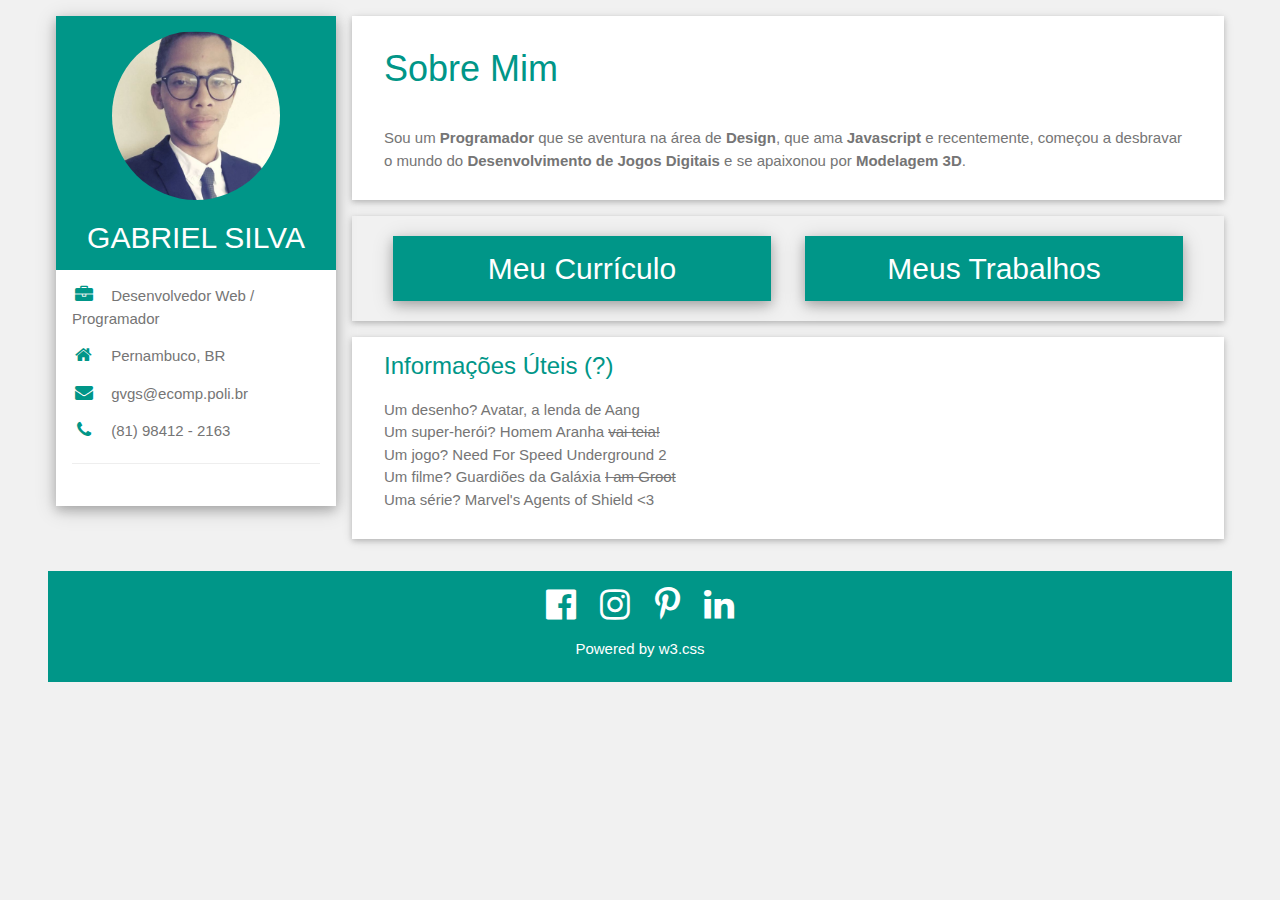
<file: index.html>
<!DOCTYPE html>
<html>
<head>
	<title>Gabriel Gomes</title>
	<meta charset="UTF-8">
	<meta name="viewport" content="width=device-width, initial-scale=1">
	<link rel="stylesheet" href="https://www.w3schools.com/w3css/4/w3.css">
	<link rel='stylesheet' href='https://fonts.googleapis.com/css?family=Roboto'>
	<link rel="stylesheet" href="https://cdnjs.cloudflare.com/ajax/libs/font-awesome/4.7.0/css/font-awesome.min.css">
	<link rel="stylesheet" type="text/css" href="style.css">
</head>
<body class="w3-light-grey">

	<!-- Page Container -->
	<div class="w3-content w3-margin-top" style="max-width:1200px;">

		<!-- The Grid -->
		<div class="w3-row-padding">

			<!-- Left Column -->
			<div class="w3-quarter">

				<div class="w3-white w3-text-grey w3-card-4">
					<div class="w3-display-container sidebar-image-wrapper">
						<img src="img/eu.png" class="my-photo" alt="Avatar">
						<div class="w3-display-bottomleft w3-container w3-text-black sidebar-image-wrapper-text">
							<h2 class="w3-text-white">GABRIEL SILVA</h2>
						</div>
					</div>
					<div class="w3-container">
						<p><i class="fa fa-briefcase fa-fw w3-margin-right w3-large w3-text-teal"></i>Desenvolvedor Web / Programador</p>
						<p><i class="fa fa-home fa-fw w3-margin-right w3-large w3-text-teal"></i>Pernambuco, BR</p>
						<p><i class="fa fa-envelope fa-fw w3-margin-right w3-large w3-text-teal"></i>gvgs@ecomp.poli.br</p>
						<p><i class="fa fa-phone fa-fw w3-margin-right w3-large w3-text-teal"></i>(81) 98412 - 2163</p>
						<hr>

						
					</div>
					<br>
				</div><br>

				<!-- End Left Column -->
			</div>

			<!-- Right Column -->
			<div class="w3-threequarter">

				<div class="w3-container w3-card w3-white w3-margin-bottom w3-text-grey">

					<div class="w3-container">
						<h1 class="w3-padding-16 w3-text-teal">Sobre Mim</h1>
						<p>Sou um <b>Programador</b> que se aventura na área de <b>Design</b>, que ama <b>Javascript</b> e recentemente, começou a desbravar o mundo do <b>Desenvolvimento de Jogos Digitais</b> e se apaixonou por <b>Modelagem 3D</b>.</p>
						<br>

					</div>
				</div>
				<div class="w3-container w3-card w3-center w3-margin-bottom w3-text-grey">

					<div class="w3-card-4 w3-teal" style="width: 45%; display: inline-block; margin: 20px 15px;">
						<a href="curriculo.html"><h2 class="w3-center">Meu Currículo</h2></a>
					</div>
					<div class="w3-card-4 w3-teal" style="width: 45%; display: inline-block; margin: 20px 15px;">
						<a href="portfolio.html"><h2 class="w3-center">Meus Trabalhos</h2></a>
					</div>
				</div>
				<div class="w3-container w3-card w3-white w3-margin-bottom w3-text-grey">

					<div class="w3-container">
						<h3 class="w3-text-teal">Informações Úteis (?)</h3>
						<p>Um desenho? Avatar, a lenda de Aang
							<br>Um super-herói? Homem Aranha <span style="text-decoration: line-through">vai teia!</span>
							<br>Um jogo? Need For Speed Underground 2
							<br>Um filme? Guardiões da Galáxia <span style="text-decoration: line-through;">I am Groot</span>
							<br>Uma série? Marvel's Agents of Shield <3</p>
							<br>
						</div>
					</div>
					<!-- End Right Column -->
				</div>

				<!-- End Grid -->
			</div>

		<div class="w3-row-padding">
		<footer class="w3-container w3-teal w3-center w3-margin-top w3-padding-16">
			<i style="font-size: 35px; margin: 0 10px;" class="fa fa-facebook-official w3-hover-opacity"></i>
			<i style="font-size: 35px; margin: 0 10px;" class="fa fa-instagram w3-hover-opacity"></i>
			<i style="font-size: 35px; margin: 0 10px;" class="fa fa-pinterest-p w3-hover-opacity"></i>
			<i style="font-size: 35px; margin: 0 10px;" class="fa fa-linkedin w3-hover-opacity"></i>
			<p>Powered by <a href="https://www.w3schools.com/w3css/default.asp" target="_blank">w3.css</a></p>
		</footer>
	</div>
			<!-- End Page Container -->
		</div>

	</body>
	</html>
</file>
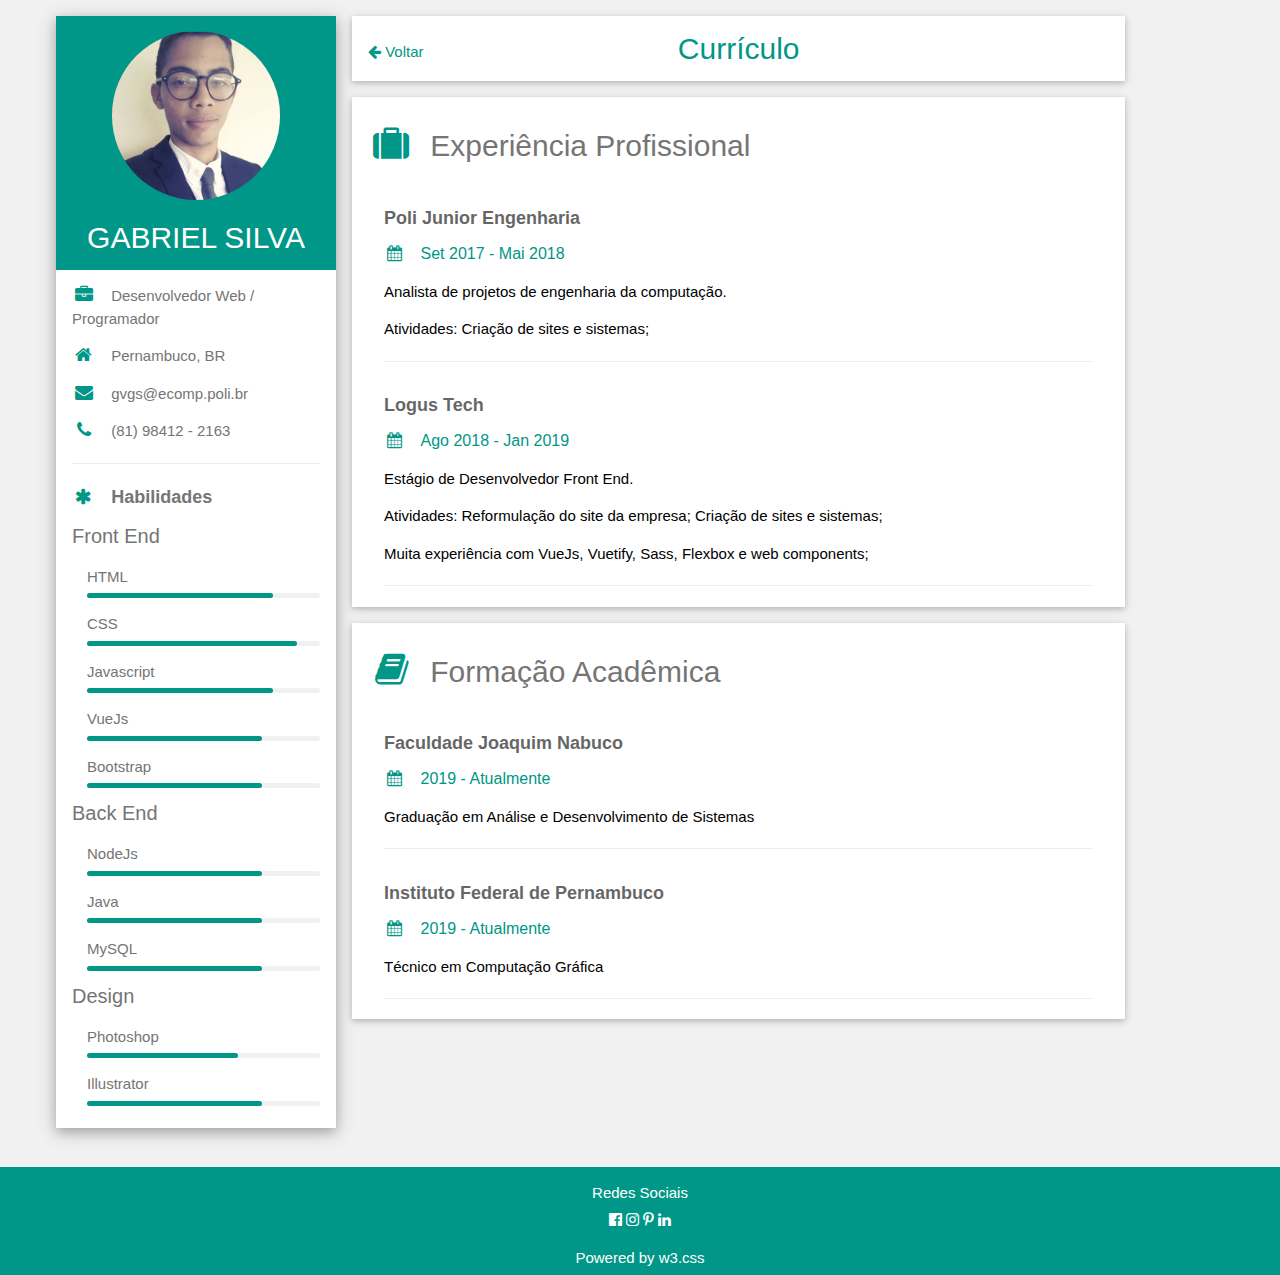
<file: curriculo.html>
<!DOCTYPE html>
<html>
<head>
  <title>Gabriel Gomes</title>
  <meta charset="UTF-8">
  <meta name="viewport" content="width=device-width, initial-scale=1">
  <link rel="stylesheet" href="https://www.w3schools.com/w3css/4/w3.css">
  <link rel='stylesheet' href='https://fonts.googleapis.com/css?family=Roboto'>
  <link rel="stylesheet" href="https://cdnjs.cloudflare.com/ajax/libs/font-awesome/4.7.0/css/font-awesome.min.css">
  <link rel="stylesheet" type="text/css" href="style.css">
</head>
<body class="w3-light-grey">

  <!-- Page Container -->
  <div class="w3-content w3-margin-top" style="max-width:1200px;">

    <!-- The Grid -->
    <div class="w3-row-padding">

      <!-- Left Column -->
      <div class="w3-quarter">

        <div class="w3-white w3-text-grey w3-card-4">
          <div class="w3-display-container sidebar-image-wrapper">
            <img src="img/eu.png" class="my-photo" alt="Avatar">
            <div class="w3-display-bottomleft w3-container w3-text-black sidebar-image-wrapper-text">
              <h2 class="w3-text-white">GABRIEL SILVA</h2>
            </div>
          </div>
          <div class="w3-container">
            <p><i class="fa fa-briefcase fa-fw w3-margin-right w3-large w3-text-teal"></i>Desenvolvedor Web / Programador</p>
            <p><i class="fa fa-home fa-fw w3-margin-right w3-large w3-text-teal"></i>Pernambuco, BR</p>
            <p><i class="fa fa-envelope fa-fw w3-margin-right w3-large w3-text-teal"></i>gvgs@ecomp.poli.br</p>
            <p><i class="fa fa-phone fa-fw w3-margin-right w3-large w3-text-teal"></i>(81) 98412 - 2163</p>
            <hr>

            <p class="w3-large"><b><i class="fa fa-asterisk fa-fw w3-margin-right w3-text-teal"></i>Habilidades</b></p>
            
            <h4>Front End</h4>
            <div class="spacer"></div>

            <div style="margin-left: 15px;">
             <p>HTML</p>
             <div class="w3-light-grey w3-round-xlarge w3-small">
              <div class="w3-container w3-center w3-round-xlarge w3-teal metric-bar" style="width:80%"></div>
            </div>
            <p>CSS</p>
            <div class="w3-light-grey w3-round-xlarge w3-small">
              <div class="w3-container w3-center w3-round-xlarge w3-teal metric-bar" style="width:90%"></div>
            </div>
            <p>Javascript</p>
            <div class="w3-light-grey w3-round-xlarge w3-small">
              <div class="w3-container w3-center w3-round-xlarge w3-teal metric-bar" style="width:80%"></div>
            </div>
            <p>VueJs</p>
            <div class="w3-light-grey w3-round-xlarge w3-small">
              <div class="w3-container w3-center w3-round-xlarge w3-teal metric-bar" style="width:75%"></div>
            </div>
            <p>Bootstrap</p>
            <div class="w3-light-grey w3-round-xlarge w3-small">
              <div class="w3-container w3-center w3-round-xlarge w3-teal metric-bar" style="width:75%"></div>
            </div>
          </div>

          <h4>Back End</h4>
          <div class="spacer"></div>
          
          <div style="margin-left: 15px;">
            <p>NodeJs</p>
            <div class="w3-light-grey w3-round-xlarge w3-small">
              <div class="w3-container w3-center w3-round-xlarge w3-teal metric-bar" style="width:75%"></div>
            </div>

            <p>Java</p>
            <div class="w3-light-grey w3-round-xlarge w3-small">
              <div class="w3-container w3-center w3-round-xlarge w3-teal metric-bar" style="width:75%"></div>
            </div>

            <p>MySQL</p>
            <div class="w3-light-grey w3-round-xlarge w3-small">
              <div class="w3-container w3-center w3-round-xlarge w3-teal metric-bar" style="width:75%"></div>
            </div>
          </div>

          <h4>Design</h4>
          <div class="spacer"></div>

          <div style="margin-left: 15px;">
            <p>Photoshop</p>
            <div class="w3-light-grey w3-round-xlarge w3-small">
              <div class="w3-container w3-center w3-round-xlarge w3-teal metric-bar" style="width:65%"></div>
            </div>
            <p>Illustrator</p>
            <div class="w3-light-grey w3-round-xlarge w3-small">
              <div class="w3-container w3-center w3-round-xlarge w3-teal metric-bar" style="width:75%"></div>
            </div>

          </div>
        </div>
        <br>
      </div><br>

      <!-- End Left Column -->
    </div>

    <!-- Right Column -->
    <div class="w3-twothird">

      <div class="w3-container w3-card w3-white w3-margin-bottom w3-text-teal">
        <a style="float: left; margin-top: 25px; position: absolute" href="index.html"><i class="fa fa-arrow-left"></i> Voltar</a>
        <h2 class="w3-text-teal" style="text-align: center;">Currículo</h2>
      </div>

      <div class="w3-container w3-card w3-white w3-margin-bottom">
        <h2 class="w3-text-grey w3-padding-16"><i class="fa fa-suitcase fa-fw w3-margin-right w3-xxlarge w3-text-teal"></i>Experiência Profissional</h2>
        <div class="w3-container">
          <h5 class="w3-opacity"><a href="https://polijuniorengenharia.com.br/#/"><b>Poli Junior Engenharia</b></h5></a>
          <h6 class="w3-text-teal"><i class="fa fa-calendar fa-fw w3-margin-right"></i>Set 2017 - Mai 2018</h6>
          <p>Analista de projetos de engenharia da computação.</p>
          <p>Atividades: Criação de sites e sistemas;</p>
          <hr>
        </div>
        <div class="w3-container">
          <h5 class="w3-opacity"><a href="https://logus.tech/"><b>Logus Tech</b></a></h5>
          <h6 class="w3-text-teal"><i class="fa fa-calendar fa-fw w3-margin-right"></i>Ago 2018 - Jan 2019</h6>
          <p>Estágio de Desenvolvedor Front End.</p>
          <p>Atividades: Reformulação do site da empresa; Criação de sites e sistemas;</p>
          <p>Muita experiência com VueJs, Vuetify, Sass, Flexbox e web components;</p>
          <hr>
        </div>
      </div>

      <div class="w3-container w3-card w3-white">
        <h2 class="w3-text-grey w3-padding-16"><i class="fa fa-book fa-fw w3-margin-right w3-xxlarge w3-text-teal"></i>Formação Acadêmica</h2>
        <div class="w3-container">
          <h5 class="w3-opacity"><b>Faculdade Joaquim Nabuco</b></h5>
          <h6 class="w3-text-teal"><i class="fa fa-calendar fa-fw w3-margin-right"></i>2019 - Atualmente</h6>
          <p>Graduação em Análise e Desenvolvimento de Sistemas</p>
          <hr>
        </div>
        <div class="w3-container">
          <h5 class="w3-opacity"><b>Instituto Federal de Pernambuco</b></h5>
          <h6 class="w3-text-teal"><i class="fa fa-calendar fa-fw w3-margin-right"></i>2019 - Atualmente</h6>
          <p>Técnico em Computação Gráfica</p>
          <hr>
        </div>
      </div>

      <!-- End Right Column -->
    </div>

    <!-- End Grid -->
  </div>

  <!-- End Page Container -->
</div>

<footer class="w3-container w3-teal w3-center w3-margin-top">
  <p>Redes Sociais</p>
  <i class="fa fa-facebook-official w3-hover-opacity"></i>
  <i class="fa fa-instagram w3-hover-opacity"></i>
  <i class="fa fa-pinterest-p w3-hover-opacity"></i>
  <i class="fa fa-linkedin w3-hover-opacity"></i>
  <p>Powered by <a href="https://www.w3schools.com/w3css/default.asp" target="_blank">w3.css</a></p>
</footer>

</body>
</html>
</file>
<file: style.css>
body {
	font-family: 'Raleway', sans-serif !important;
}
p {
	margin-bottom: 5px;
}
a {
	text-decoration: none;
}
.sidebar-image-wrapper {
	text-align: center;
	background: #009688;
}

.sidebar-image-wrapper-text  {
	width: 100%;
	background-color: #009688;
}

.my-photo {
	width:60%;
	margin:15px 0 70px;
	border-radius: 200px;
}

.metric-bar {
	min-height: 5px;
}

.card-image {
	width: 30%;
	display: inline-block;
	margin-right: 15px;
	margin-bottom: 25px;
}
</file>
